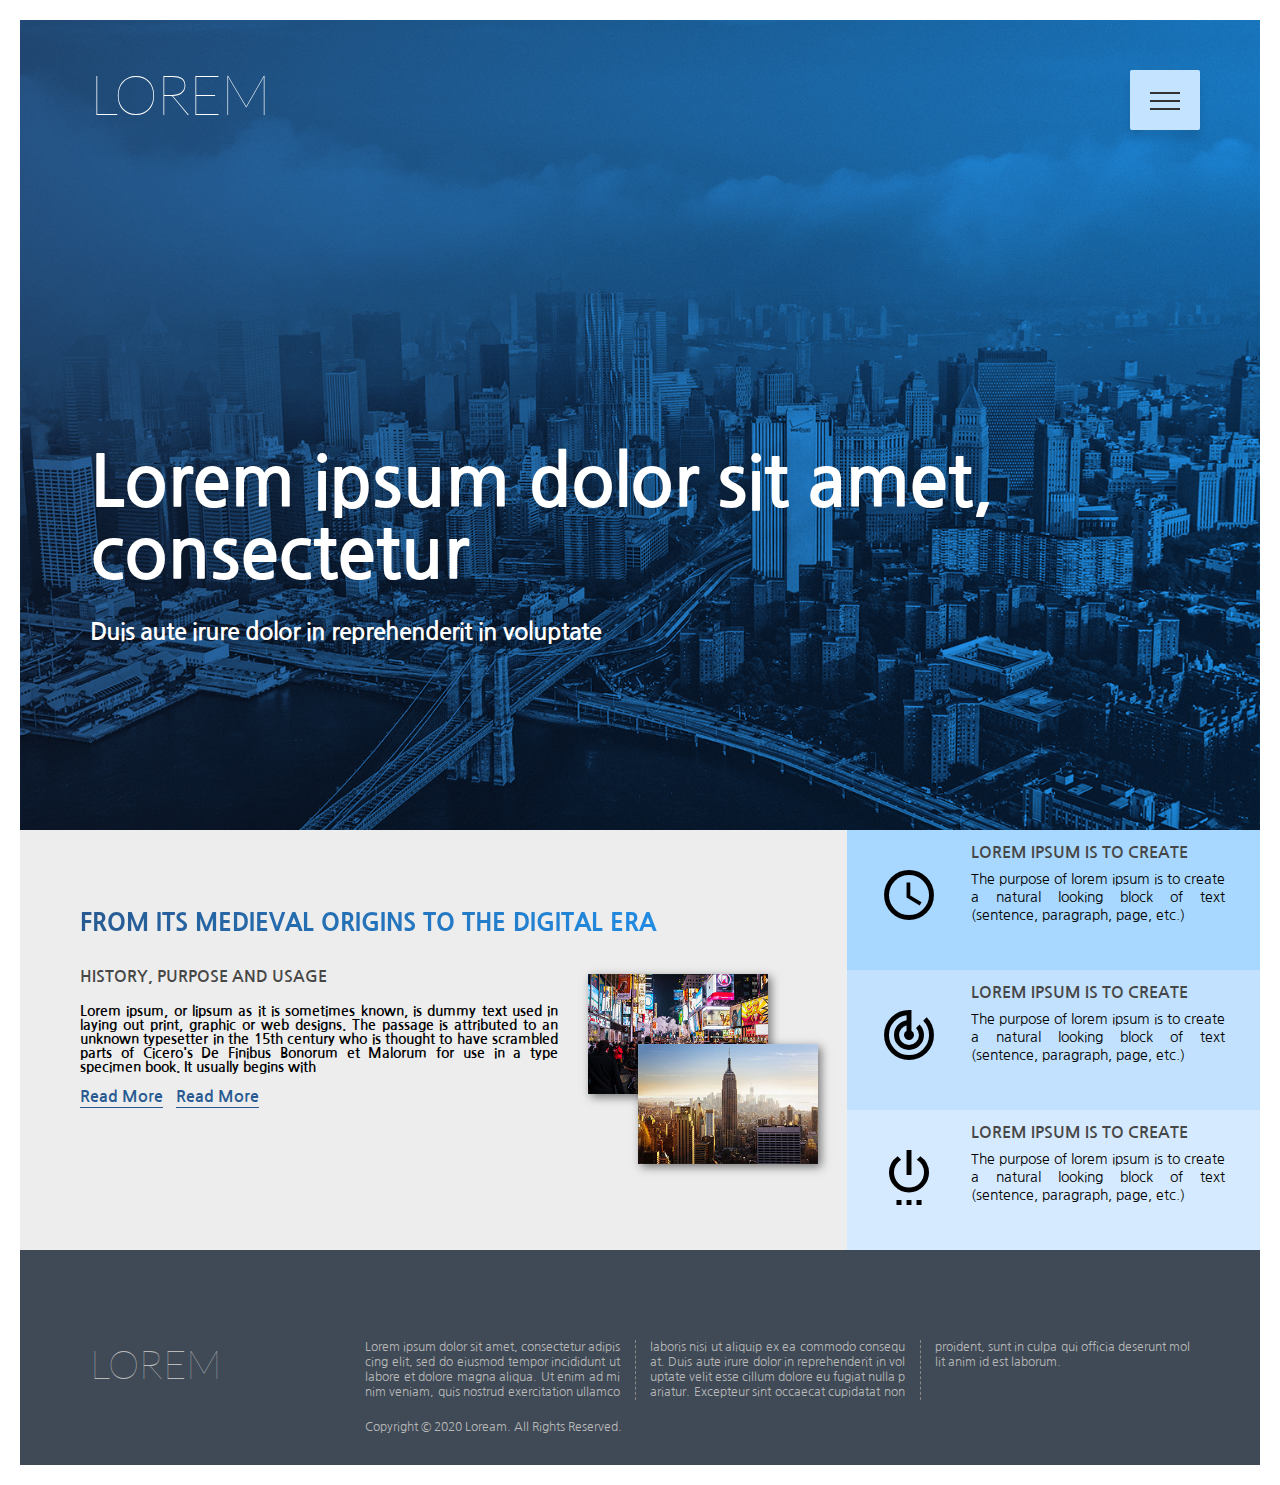
<file: sass/02_lorem_pj/index.html>
<!DOCTYPE html>
<html lang="ko">
    <head>
        <meta charset="UTF-8">
        <meta name="viewport" content="width=device-width, initial-scale=1.0">
        <meta http-equiv="X-UA-Compatible" content="ie=edge" />
        <title>Lorem</title>

        <link rel="stylesheet" href="css/index.css">
    </head>
    <body>

        <nav class="nav">
            <input type="checkbox" name="nav-toggle" id="nav-toggle" class="nav-checkbox">
            <label for="nav-toggle" class="nav-button">
                <span class="nav-icon"></span>
            </label>

            <div class="nav-bg">&nbsp;</div>

            <div class="nav-body">
                <ul class="nav-list">
                    <li class="nav-item">
                        <a href="#!" class="nav-link">
                            <span>01</span> Nav Menu Item
                        </a>
                    </li>
                    <li class="nav-item">
                        <a href="#!" class="nav-link">
                            <span>02</span> Nav Menu Item
                        </a>
                    </li>
                    <li class="nav-item">
                        <a href="#!" class="nav-link">
                            <span>03</span> Nav Menu Item
                        </a>
                    </li>
                </ul>
            </div>
        </nav>

        <header>
            <div id="logo-text">Lorem</div>
            <div id="header-text">
                <div id="header-text-main">
                    Lorem ipsum dolor sit amet,<br>consectetur
                </div>
                <p id="header-text-sub">
                    Duis aute irure dolor in reprehenderit in voluptate
                </p>
            </div>
        </header>

        <main>
            
            <section id="section-about">
                <h2>From its medieval origins to the digital era</h2>
                <div id="section-about-words">
                    <h3>HISTORY, PURPOSE AND USAGE</h3>
                    <p>
                        Lorem ipsum, or lipsum as it is sometimes known, is dummy text used in laying out print, graphic or web designs. The passage is attributed to an unknown typesetter in the 15th century who is thought to have scrambled parts of Cicero's De Finibus Bonorum et Malorum for use in a type specimen book. It usually begins with
                    </p>
                    <a href="#!" class="btn-text u-margin-right-small">Read More</a>
                    <a href="#!" class="btn-text">Read More</a>
                </div>
                <div id="section-about-photo">
                    <div class="photo"><img src="images/photo-1.jpg" alt=""></div>
                    <div class="photo"><img src="images/photo-2.jpg" alt=""></div>
                </div>
            </section>

            <section id="section-etc">
                <div id="etc-1" class="etc">
                    <div class="etc-icon">
                        <i class="material-icons">schedule</i>
                    </div>
                    <div class="etc-text">
                        <h3>lorem ipsum is to create</h3>
                        <p>
                            The purpose of lorem ipsum is to create a natural looking block of text (sentence, paragraph, page, etc.)
                        </p>
                    </div>
                </div>
                <div id="etc-2" class="etc">
                    <div class="etc-icon">
                        <i class="material-icons">track_changes</i>
                    </div>
                    <div class="etc-text">
                        <h3>lorem ipsum is to create</h3>
                        <p>
                            The purpose of lorem ipsum is to create a natural looking block of text (sentence, paragraph, page, etc.)
                        </p>
                    </div>
                </div>
                <div id="etc-3" class="etc">
                    <div class="etc-icon">
                        <i class="material-icons">settings_power</i>
                    </div>
                    <div class="etc-text">
                        <h3>lorem ipsum is to create</h3>
                        <p>
                            The purpose of lorem ipsum is to create a natural looking block of text (sentence, paragraph, page, etc.)
                        </p>
                    </div>
                </div>
            </section>

        </main>

        <footer>
            <div id="logo-text-footer">Lorem</div>
            <div id="copyright">
                <p>
                    Lorem ipsum dolor sit amet, consectetur adipiscing elit, sed do eiusmod tempor incididunt ut labore et dolore magna aliqua. Ut enim ad minim veniam, quis nostrud exercitation ullamco laboris nisi ut aliquip ex ea commodo consequat. Duis aute irure dolor in reprehenderit in voluptate velit esse cillum dolore eu fugiat nulla pariatur. Excepteur sint occaecat cupidatat non proident, sunt in culpa qui officia deserunt mollit anim id est laborum.
                </p>
                <p>Copyright &copy; 2020 Loream. All Rights Reserved.</p>
            </div>
        </footer>

    </body>
</html>
</file>
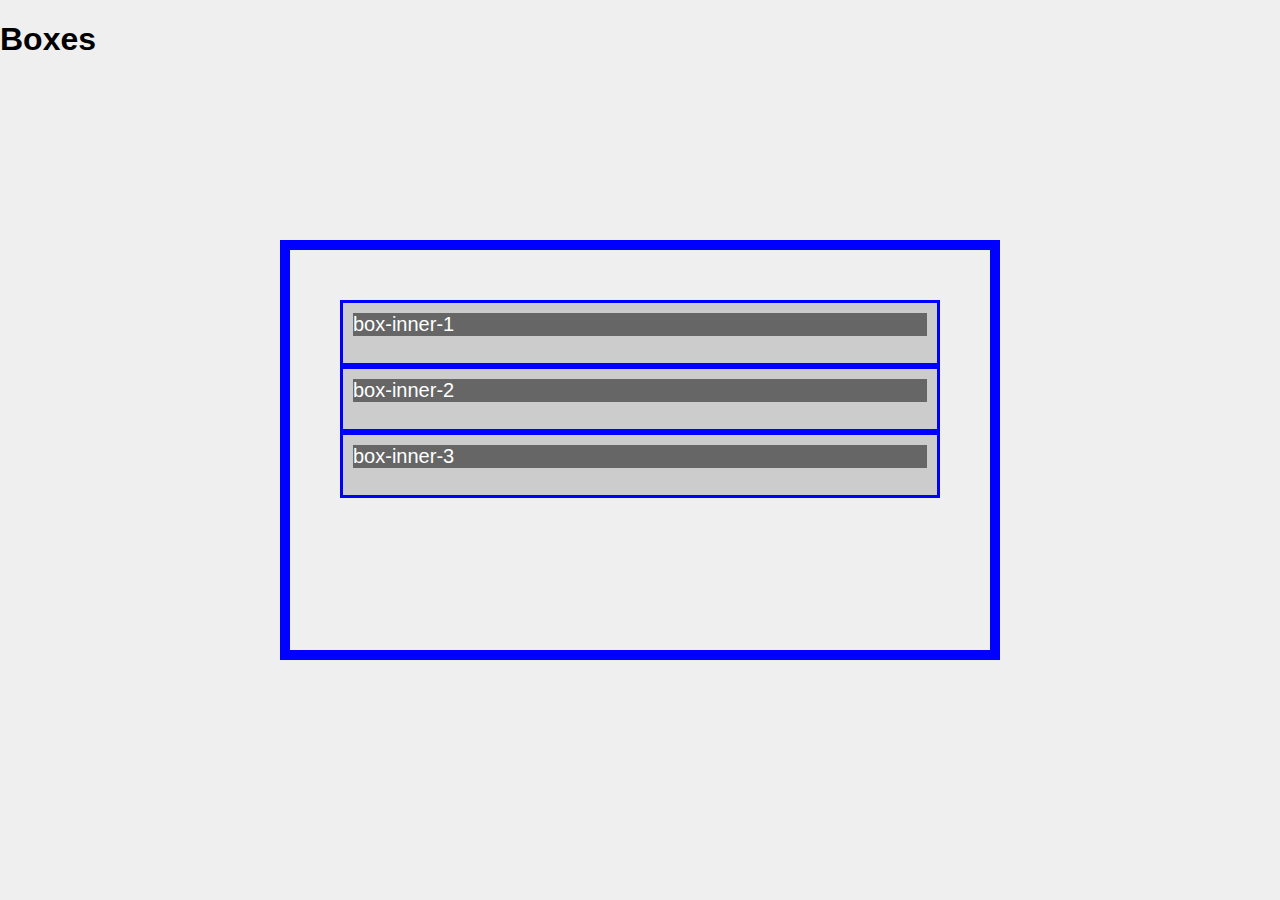
<file: sass/01_sass_basics_pj/boxes.html>
<!DOCTYPE html>
<html lang="ko">
    <head>
        <meta charset="UTF-8" />
        <meta name="viewport" content="width=device-width, initial-scale=1.0" />
        <meta http-equiv="X-UA-Compatible" content="ie=edge" />
        <title>Boxes</title>

        <link rel="stylesheet" href="css/boxes.css">
    </head>
    <body>

        <h1>Boxes</h1>

        <div class="box">

            <div class="box-inner">
                <div class="box-inner-title">box-inner-1</div>
            </div>

            <div class="box-inner">
                <div class="box-inner-title">box-inner-2</div>
            </div>

            <div class="box-inner">
                <div class="box-inner-title">box-inner-3</div>
            </div>

        </div>

    </body>
</html>
</file>
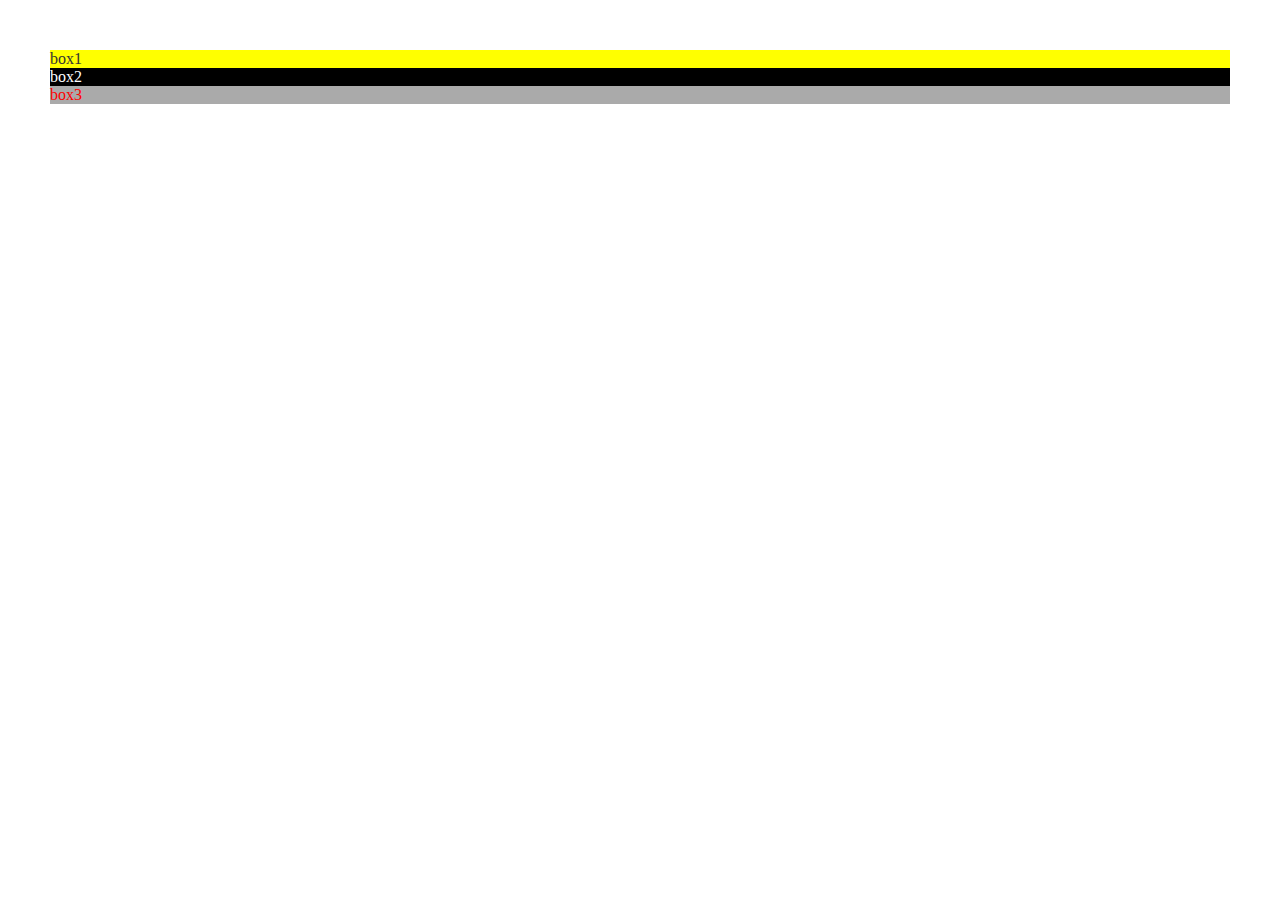
<file: sass/01_sass_basics_pj/if.html>
<!DOCTYPE html>
<html lang="ko">
    <head>
        <meta charset="UTF-8" />
        <meta name="viewport" content="width=device-width, initial-scale=1.0" />
        <meta http-equiv="X-UA-Compatible" content="ie=edge" />
        <title>Document</title>

        <link rel="stylesheet" href="css/if.css">
    </head>
    <body>

        <div id="box1">box1</div>
        <div id="box2">box2</div>
        <div id="box3">box3</div>

    </body>
</html>
</file>
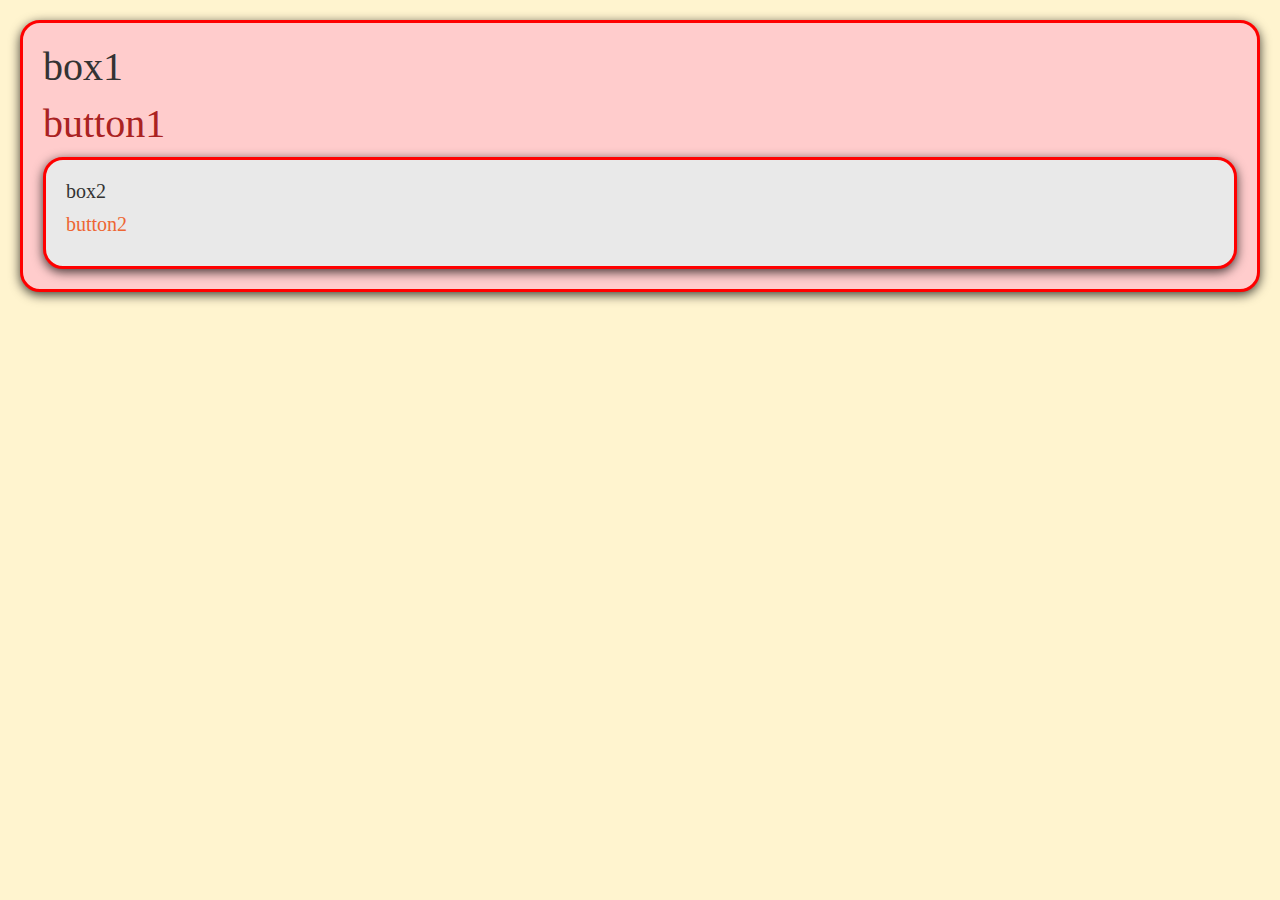
<file: sass/01_sass_basics_pj/sass-basics.html>
<!DOCTYPE html>
<html lang="ko">
    <head>
        <meta charset="UTF-8" />
        <meta name="viewport" content="width=device-width, initial-scale=1.0" />
        <meta http-equiv="X-UA-Compatible" content="ie=edge" />
        <title>Document</title>

        <link rel="stylesheet" href="css/sass-basics.css" />
    </head>
    <body>
        <div id="box1">
            box1<br>
            <a href="#!">button1</a>
            <div id="box2">
                box2<br />
                <a href="#!">button2</a>
            </div>
        </div>
    </body>
</html>
</file>
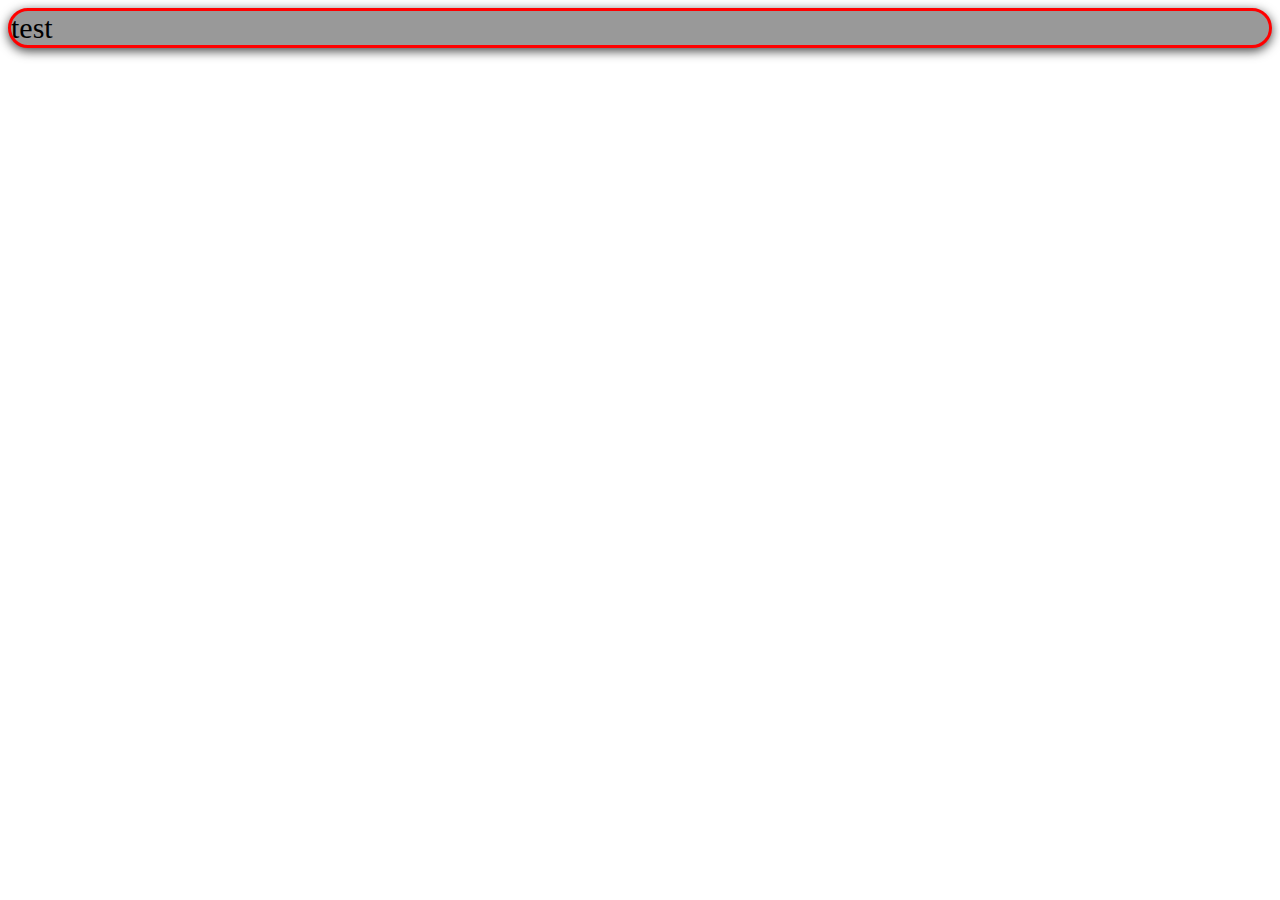
<file: sass/01_sass_basics_pj/test.html>
<!DOCTYPE html>
<html lang="ko">
<head>
    <meta charset="UTF-8">
    <meta name="viewport" content="width=device-width, initial-scale=1.0">
    <meta http-equiv="X-UA-Compatible" content="ie=edge">
    <title>Document</title>

    <link rel="stylesheet" href="css/test.css">
</head>
<body>
    <div id="test">test</div>
</body>
</html>
</file>
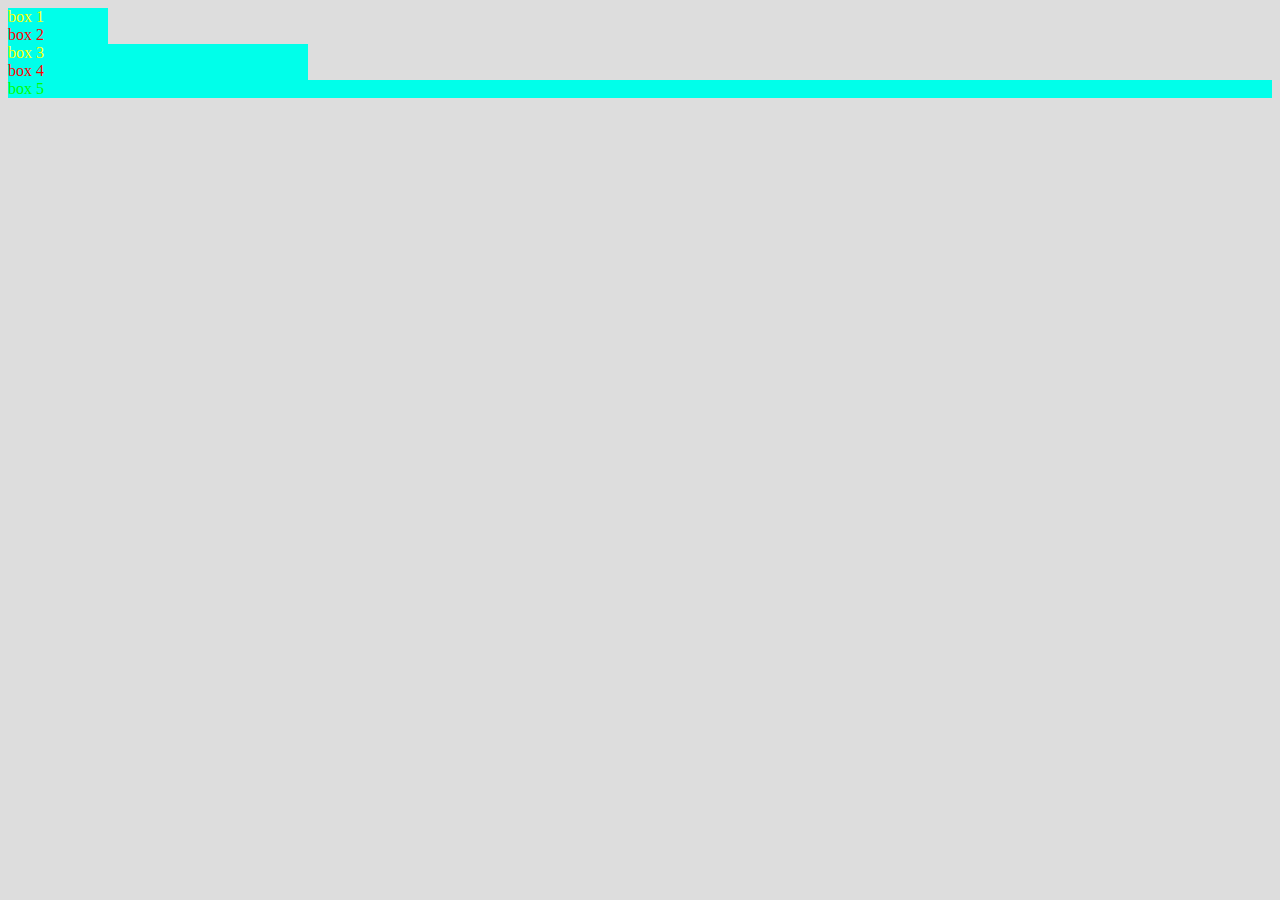
<file: sass/01_sass_basics_pj/vars.html>
<!DOCTYPE html>
<html lang="ko">
<head>
    <meta charset="UTF-8">
    <meta name="viewport" content="width=device-width, initial-scale=1.0">
    <meta http-equiv="X-UA-Compatible" content="ie=edge">
    <title>Document</title>

    <link rel="stylesheet" href="css/vars.css">
</head>
<body>
    <div id="box1">box 1</div>
    <div id="box2">box 2</div>
    <div id="box3">box 3</div>
    <div id="box4">box 4</div>
    <div id="box5">box 5</div>
</body>
</html>
</file>
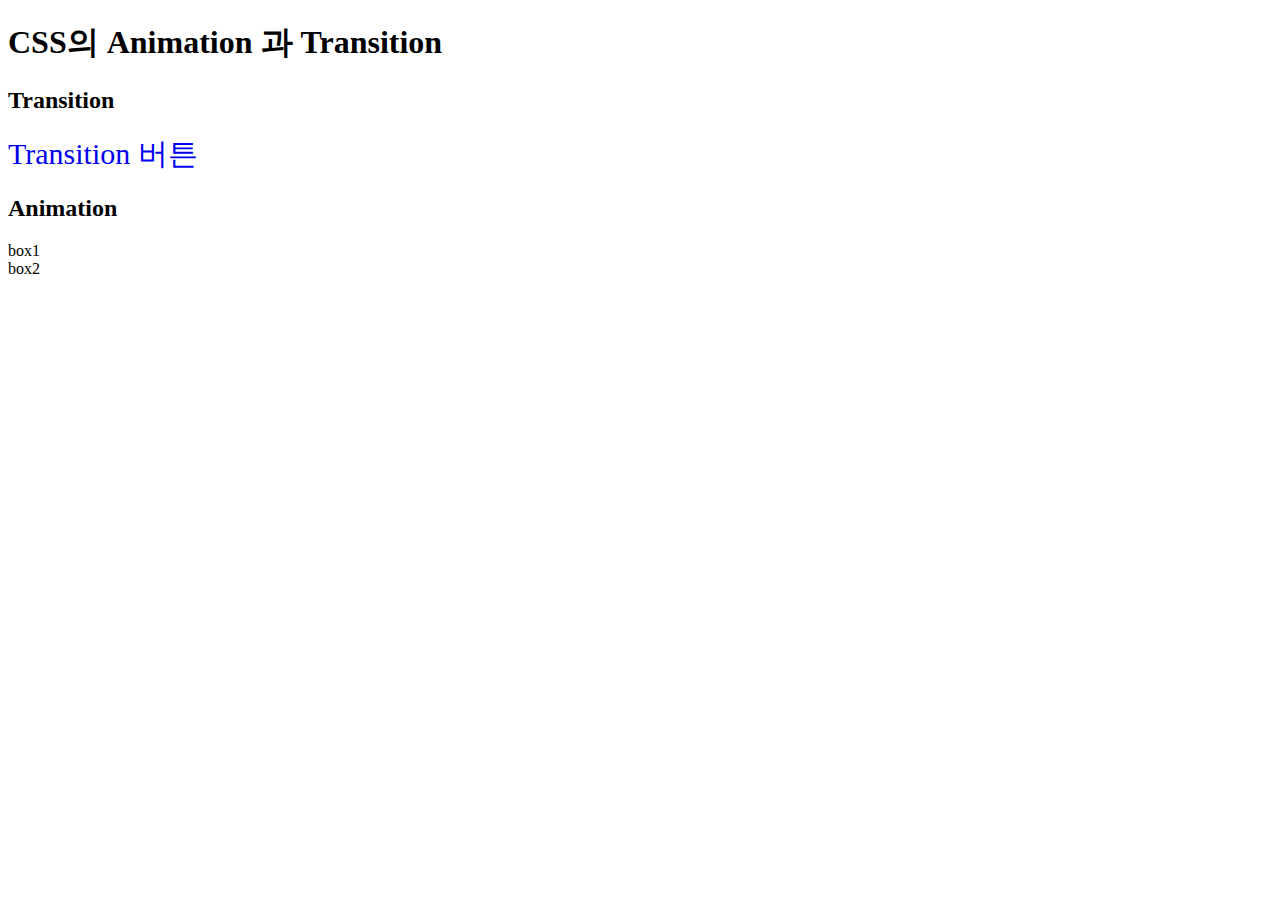
<file: sass/02_lorem_pj/_playground/ani_trans.html>
<!DOCTYPE html>
<html lang="ko">
    <head>
        <meta charset="UTF-8">
        <meta name="viewport" content="width=device-width, initial-scale=1.0">
        <meta http-equiv="X-UA-Compatible" content="ie=edge" />
        <title></title>

        <link rel="stylesheet" href="css/ani_trans.css">
    </head>
    <body>
        <h1>CSS의 Animation 과 Transition</h1>
        <h2>Transition</h2>
        <a href="#!" class="btn">Transition 버튼</a>

        <h2>Animation</h2>
        <div id="box1" class="box">box1</div>
        <div id="box2" class="box">box2</div>
    </body>
</html>
</file>
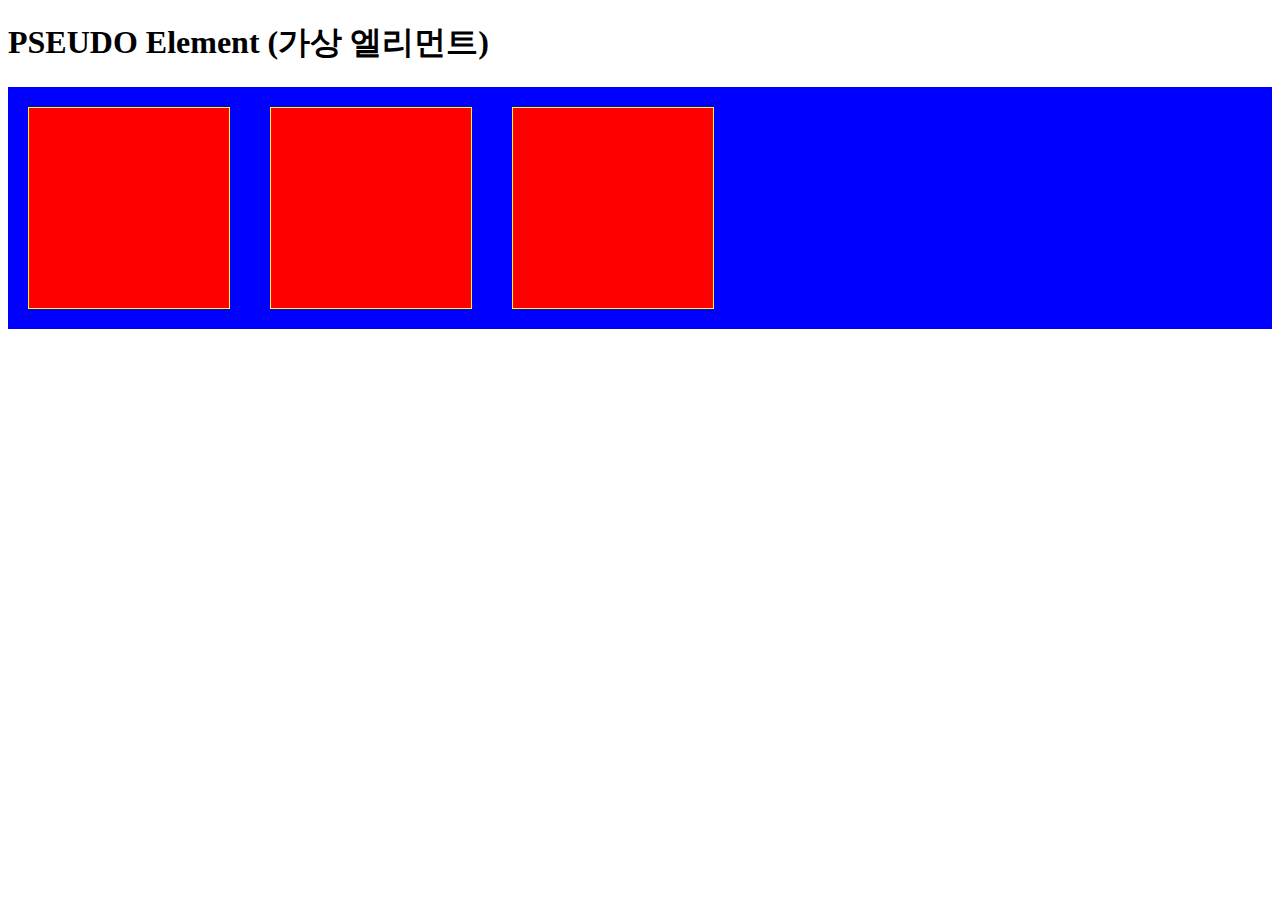
<file: sass/02_lorem_pj/_playground/pseudo.html>
<!DOCTYPE html>
<html lang="ko">
    <head>
        <meta charset="UTF-8">
        <meta name="viewport" content="width=device-width, initial-scale=1.0">
        <meta http-equiv="X-UA-Compatible" content="ie=edge" />
        <link rel="stylesheet" href="css/pseudo.css">
        <title></title>
    </head>
    <body>

        <h1>PSEUDO Element (가상 엘리먼트)</h1>
        <!-- <div id="box">
            box
        </div> -->

        <div class="box-parent">
            <div class="box-child"></div>
            <div class="box-child"></div>
            <div class="box-child"></div>
        </div>

    </body>
</html>
</file>
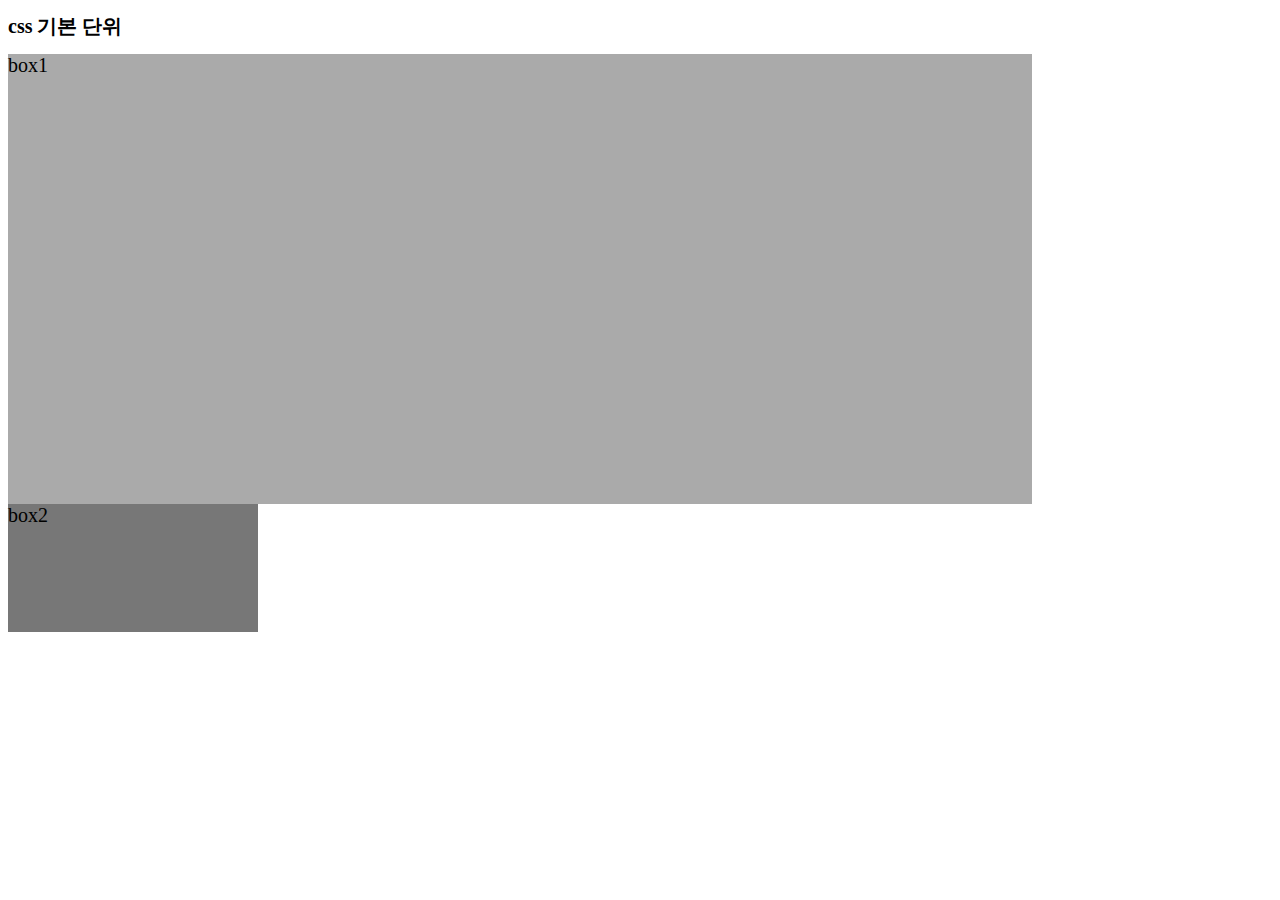
<file: sass/02_lorem_pj/_playground/unit.html>
<!DOCTYPE html>
<html lang="ko">
    <head>
        <meta charset="UTF-8">
        <meta name="viewport" content="width=device-width, initial-scale=1.0">
        <meta http-equiv="X-UA-Compatible" content="ie=edge" />
        <title></title>

        <link rel="stylesheet" href="css/unit.css">
    </head>
    <body>

        <h1>css 기본 단위</h1>
        <div id="box1">box1</div>
        <div id="box2">box2</div>

    </body>
</html>
</file>
<file: sass/02_lorem_pj/css/index.css>
@import url("https://fonts.googleapis.com/css2?family=Lato:wght@100;300&family=Nanum+Gothic:wght@400;700;800&display=swap");
@import url("https://fonts.googleapis.com/icon?family=Material+Icons");
* {
  margin: 0;
  padding: 0;
  -webkit-box-sizing: border-box;
          box-sizing: border-box;
}

html {
  font-size: 62.5%;
}

body {
  padding: 2rem;
  font-family: 'Nanum Gothic', sans-serif;
}

@-webkit-keyframes moveInLeft {
  0% {
    opacity: .1;
    -webkit-transform: translateX(-8rem);
            transform: translateX(-8rem);
  }
  80% {
    -webkit-transform: translateX(1rem);
            transform: translateX(1rem);
  }
  100% {
    opacity: 1;
    -webkit-transform: translateX(0);
            transform: translateX(0);
  }
}

@keyframes moveInLeft {
  0% {
    opacity: .1;
    -webkit-transform: translateX(-8rem);
            transform: translateX(-8rem);
  }
  80% {
    -webkit-transform: translateX(1rem);
            transform: translateX(1rem);
  }
  100% {
    opacity: 1;
    -webkit-transform: translateX(0);
            transform: translateX(0);
  }
}

@-webkit-keyframes moveInRight {
  0% {
    opacity: .1;
    -webkit-transform: translateX(10rem);
            transform: translateX(10rem);
  }
  80% {
    -webkit-transform: translateX(-1rem);
            transform: translateX(-1rem);
  }
  100% {
    opacity: 1;
    -webkit-transform: translateX(0);
            transform: translateX(0);
  }
}

@keyframes moveInRight {
  0% {
    opacity: .1;
    -webkit-transform: translateX(10rem);
            transform: translateX(10rem);
  }
  80% {
    -webkit-transform: translateX(-1rem);
            transform: translateX(-1rem);
  }
  100% {
    opacity: 1;
    -webkit-transform: translateX(0);
            transform: translateX(0);
  }
}

h2 {
  padding: 1rem 0;
  font-size: 2.4rem;
  font-weight: 800;
  text-transform: uppercase;
  background: -webkit-gradient(linear, left top, right top, from(#285a91), to(#1f9cfd));
  background: linear-gradient(left, #285a91 0%, #1f9cfd 100%);
  -webkit-background-clip: text;
  -webkit-text-fill-color: transparent;
  -webkit-transition: .5s;
  transition: .5s;
}

h2:hover {
  padding-left: 1.5rem;
}

h3 {
  padding: .5rem 0;
  font-size: 1.6rem;
  font-weight: 700;
  color: #474747;
  text-transform: uppercase;
}

.u-margin-right-small {
  margin-right: 1rem;
}

.u-margin-right-medium {
  margin-right: 2rem;
}

.u-margin-right-big {
  margin-right: 3rem;
}

.btn-text {
  display: inline-block;
  padding-bottom: .3rem;
  border-bottom: 0.1rem solid #285a91;
  font-size: 1.6rem;
  font-weight: 700;
  text-decoration: none;
  color: #285a91;
  -webkit-transition: .5s;
  transition: .5s;
}

.btn-text:hover {
  background-color: #1f9cfd;
  color: #fff;
  border-bottom: none;
}

.nav-checkbox {
  display: none;
}

.nav-button {
  background-color: #c4e3ff;
  width: 7rem;
  height: 6rem;
  position: fixed;
  top: 7rem;
  right: 8rem;
  z-index: 2000;
  cursor: pointer;
  border-radius: 2px;
  -webkit-box-shadow: 0 1rem 1rem rgba(0, 0, 0, 0.1);
          box-shadow: 0 1rem 1rem rgba(0, 0, 0, 0.1);
  text-align: center;
}

@media screen and (max-width: 700px) {
  .nav-button {
    top: 4rem;
    right: 4rem;
  }
}

.nav-bg {
  background-image: radial-gradient(#285a91, #1f9cfd);
  width: 7rem;
  height: 6rem;
  border-radius: 2px;
  position: fixed;
  top: 7rem;
  right: 8rem;
  z-index: 1000;
  -webkit-transition: .8s;
  transition: .8s;
}

@media screen and (max-width: 700px) {
  .nav-bg {
    top: 4rem;
    right: 4rem;
  }
}

.nav-checkbox:checked ~ .nav-bg {
  -webkit-transform: scale(80);
          transform: scale(80);
}

.nav-icon {
  margin-top: 3rem;
  display: inline-block;
  position: relative;
}

.nav-icon::before {
  top: -.8rem;
}

.nav-icon::after {
  top: .8rem;
}

.nav-icon::before, .nav-icon::after {
  content: '';
  position: absolute;
  left: 0;
  -webkit-transition: .2s;
  transition: .2s;
}

.nav-icon, .nav-icon::before, .nav-icon::after {
  width: 3rem;
  height: 2px;
  background-color: #333;
  display: inline-block;
}

.nav-button:hover .nav-icon::before {
  top: -1rem;
}

.nav-button:hover .nav-icon::after {
  top: 1rem;
}

.nav-checkbox:checked + .nav-button .nav-icon {
  background-color: transparent;
}

.nav-checkbox:checked + .nav-button .nav-icon::before {
  top: 0;
  -webkit-transform: rotate(45deg);
          transform: rotate(45deg);
}

.nav-checkbox:checked + .nav-button .nav-icon::after {
  top: 0;
  -webkit-transform: rotate(-45deg);
          transform: rotate(-45deg);
}

.nav-body {
  position: fixed;
  top: 0;
  left: -120%;
  width: 100vw;
  height: 100vh;
  z-index: 1500;
  opacity: 0;
  -webkit-transition: .8s;
  transition: .8s;
}

.nav-list {
  position: absolute;
  left: 50%;
  top: 50%;
  -webkit-transform: translate(-50%, -50%);
          transform: translate(-50%, -50%);
  list-style: none;
  width: 100%;
  text-align: center;
}

.nav-link {
  display: inline-block;
  font-size: 3rem;
  font-weight: 300;
  color: #fff;
  text-decoration: none;
  text-transform: uppercase;
  padding: 1rem 2rem;
  background-image: linear-gradient(120deg, transparent 0%, transparent 50%, #fff 50%);
  background-size: 220%;
  -webkit-transition: .4s;
  transition: .4s;
}

.nav-link:hover {
  color: #285a91;
  background-position: 100%;
  -webkit-transform: translateX(1rem);
          transform: translateX(1rem);
}

.nav-link span {
  display: inline-block;
  margin-right: 1.5rem;
}

.nav-checkbox:checked ~ .nav-body {
  left: 0;
  opacity: 1;
}

header {
  width: 100%;
  height: 90vh;
  background: -webkit-gradient(linear, left top, right top, from(#285a91), to(#1f9cfd)), url("../images/header-image.jpg");
  background: linear-gradient(to right, #285a91 0%, #1f9cfd 100%), url("../images/header-image.jpg");
  background-size: cover;
  background-blend-mode: multiply;
  position: relative;
}

header #logo-text {
  position: absolute;
  left: 7rem;
  top: 4rem;
  font-family: 'Lato', sans-serif;
  font-weight: 100;
  font-size: 5.6rem;
  color: #fff;
  text-transform: uppercase;
  letter-spacing: -.1rem;
  -webkit-animation-name: moveInLeft;
          animation-name: moveInLeft;
  -webkit-animation-duration: 1s;
          animation-duration: 1s;
  -webkit-animation-iteration-count: 5;
          animation-iteration-count: 5;
  -webkit-animation-delay: 2s;
          animation-delay: 2s;
  -webkit-animation-fill-mode: backwards;
          animation-fill-mode: backwards;
}

@media screen and (max-width: 700px) {
  header #logo-text {
    left: 3rem;
    font-size: 2rem;
  }
}

header #header-text {
  position: absolute;
  left: 7rem;
  bottom: 23%;
  color: #fff;
  letter-spacing: -.1rem;
  font-weight: 700;
}

@media screen and (max-width: 700px) {
  header #header-text {
    left: 3rem;
  }
}

header #header-text-main {
  font-size: 7.2rem;
  line-height: 7.2rem;
  -webkit-animation-name: moveInRight;
          animation-name: moveInRight;
  -webkit-animation-duration: 1s;
          animation-duration: 1s;
  -webkit-animation-delay: 1s;
          animation-delay: 1s;
  -webkit-animation-fill-mode: backwards;
          animation-fill-mode: backwards;
}

@media screen and (max-width: 700px) {
  header #header-text-main {
    font-size: 3rem;
    line-height: 1;
    padding-right: 3rem;
  }
  header #header-text-main > br {
    display: none;
  }
}

header #header-text-sub {
  margin-top: 3rem;
  font-size: 2.4rem;
  -webkit-animation-name: moveInLeft;
          animation-name: moveInLeft;
  -webkit-animation-duration: 1s;
          animation-duration: 1s;
  -webkit-animation-delay: 1.5s;
          animation-delay: 1.5s;
  -webkit-animation-fill-mode: backwards;
          animation-fill-mode: backwards;
}

@media screen and (max-width: 700px) {
  header #header-text-sub {
    padding-right: 3rem;
    font-size: 1.2rem;
  }
}

main::after {
  content: '';
  display: block;
  clear: both;
}

main #section-about {
  background-color: #ededed;
  padding: 7rem 0 6.5rem 6rem;
  width: 66.66%;
  min-height: 42rem;
  float: left;
}

main #section-about::after {
  content: '';
  display: block;
  clear: both;
}

@media screen and (min-width: 900px) and (max-width: 1200px) {
  main #section-about {
    width: 100%;
  }
}

@media screen and (min-width: 701px) and (max-width: 899px) {
  main #section-about {
    width: 100%;
    padding-right: 6rem;
  }
}

@media screen and (max-width: 700px) {
  main #section-about {
    width: 100%;
    height: 54rem;
    padding-right: 6rem;
  }
}

main #section-about-words {
  width: 65%;
  padding: 2rem 2rem 0 0;
  float: left;
}

@media screen and (min-width: 701px) and (max-width: 899px) {
  main #section-about-words {
    width: 100%;
  }
}

@media screen and (max-width: 700px) {
  main #section-about-words {
    width: 100%;
  }
}

main #section-about-words p {
  padding: 1.5rem 0;
  font-size: 1.4rem;
  font-weight: 700;
  text-align: justify;
}

main #section-about-photo {
  width: 35%;
  float: left;
  position: relative;
}

@media screen and (min-width: 701px) and (max-width: 899px) {
  main #section-about-photo {
    width: 100%;
    padding-top: 5rem;
    text-align: center;
  }
}

@media screen and (max-width: 700px) {
  main #section-about-photo {
    width: 100%;
    padding-top: 3rem;
    text-align: center;
  }
}

main #section-about-photo .photo {
  position: absolute;
  width: 18rem;
  height: 12rem;
  -webkit-transition: .5s;
  transition: .5s;
}

@media screen and (min-width: 701px) and (max-width: 899px) {
  main #section-about-photo .photo {
    position: static;
    display: inline-block;
  }
}

@media screen and (max-width: 700px) {
  main #section-about-photo .photo {
    position: static;
    display: inline-block;
    width: 40%;
    height: auto;
  }
}

main #section-about-photo .photo:hover {
  -webkit-transform: scale(1.1);
          transform: scale(1.1);
  padding: 1rem;
  border: 3px solid #285a91;
  z-index: 10;
}

main #section-about-photo .photo:nth-child(1) {
  left: 1rem;
  top: 3rem;
}

@media screen and (min-width: 701px) and (max-width: 899px) {
  main #section-about-photo .photo:nth-child(1) {
    margin-right: 2rem;
  }
}

@media screen and (max-width: 700px) {
  main #section-about-photo .photo:nth-child(1) {
    margin-right: 1rem;
  }
}

main #section-about-photo .photo:nth-child(2) {
  left: 6rem;
  top: 10rem;
}

main #section-about-photo .photo img {
  width: 100%;
  height: 100%;
  -webkit-box-shadow: 3px 3px 9px 0 rgba(0, 0, 0, 0.5);
          box-shadow: 3px 3px 9px 0 rgba(0, 0, 0, 0.5);
}

main #section-etc {
  width: 33.33%;
  float: left;
}

@media screen and (min-width: 900px) and (max-width: 1200px) {
  main #section-etc {
    width: 100%;
  }
}

@media screen and (min-width: 701px) and (max-width: 899px) {
  main #section-etc {
    width: 100%;
  }
}

@media screen and (max-width: 700px) {
  main #section-etc {
    width: 100%;
  }
}

main #section-etc [id^=etc-] {
  min-height: 14rem;
}

@media screen and (min-width: 900px) and (max-width: 1200px) {
  main #section-etc .etc {
    width: 33.33%;
    float: left;
    padding-bottom: 1rem;
  }
  main #section-etc .etc::after {
    content: '';
    display: block;
    clear: both;
  }
}

@media screen and (min-width: 701px) and (max-width: 899px) {
  main #section-etc .etc {
    width: 33.33%;
    float: left;
    padding-bottom: 1rem;
  }
  main #section-etc .etc::after {
    content: '';
    display: block;
    clear: both;
  }
}

main #section-etc .etc:nth-child(1) {
  background-color: #a8d8ff;
}

main #section-etc .etc:nth-child(2) {
  background-color: #c1e1ff;
}

main #section-etc .etc:nth-child(3) {
  background-color: #d6eaff;
}

main #section-etc .etc .etc-icon {
  padding-top: 3.5rem;
  width: 30%;
  text-align: center;
  float: left;
}

main #section-etc .etc .etc-icon i {
  font-size: 6rem;
}

main #section-etc .etc .etc-text {
  padding-top: 1rem;
  width: 70%;
  float: left;
}

main #section-etc .etc .etc-text p {
  margin: .5rem 0;
  padding-right: 3.5rem;
  text-align: justify;
  font-size: 1.4rem;
}

footer {
  color: #b9b9b9;
  background-color: #3f4a56;
  padding: 9rem 7rem 3rem 7rem;
}

footer::after {
  content: '';
  display: block;
  clear: both;
}

footer #logo-text-footer {
  width: 25%;
  font-size: 4rem;
  font-family: 'Lato', sans-serif;
  font-weight: 100;
  text-transform: uppercase;
  float: left;
}

footer #copyright {
  width: 75%;
  font-size: 1.2rem;
  float: left;
}

footer #copyright p:nth-child(1) {
  margin-bottom: 2rem;
  word-break: break-all;
  text-align: justify;
  -webkit-column-count: 3;
          column-count: 3;
  -webkit-column-gap: 3rem;
          column-gap: 3rem;
  -webkit-column-rule-style: dashed;
          column-rule-style: dashed;
  -webkit-column-rule-width: 1px;
          column-rule-width: 1px;
  -webkit-column-rule-color: #888;
          column-rule-color: #888;
  -webkit-column-width: 1rem;
          column-width: 1rem;
}
</file>
<file: sass/01_sass_basics_pj/css/boxes.css>
.box {
  position: absolute;
  left: 50%;
  top: 50%;
  -webkit-transform: translate(-50%, -50%);
          transform: translate(-50%, -50%);
}

body {
  margin: 0;
  background-color: #efefef;
  font-family: sans-serif;
}

.box {
  width: 300px;
  height: 300px;
  padding: 20px;
}

.box, .box-inner {
  border: 3px solid #00f;
}

@media screen and (max-width: 600px) {
  .box {
    width: 100%;
    border: none;
  }
}

@media screen and (min-width: 601px) and (max-width: 899px) {
  .box {
    border: 2px solid #00f;
  }
}

@media screen and (min-width: 1201px) {
  .box {
    width: 600px;
    padding: 50px;
    border: 10px solid #00f;
  }
}

.box-inner {
  width: initial;
  height: 40px;
  padding: 10px;
  background-color: #ccc;
}

.box-inner-title {
  font-size: 20px;
  color: #fff;
  background-color: rgba(0, 0, 0, 0.5);
}

@media screen and (max-width: 600px) {
  .box-inner-title {
    font-size: 40px;
  }
}

@media screen and (min-width: 601px) and (max-width: 899px) {
  .box-inner-title {
    font-size: 30px;
  }
}
</file>
<file: sass/01_sass_basics_pj/css/if.css>
body {
  margin: 50px;
}

#box1 {
  color: #333;
  background: #ff0;
}

#box2 {
  color: #fff;
  background: #000;
}

#box3 {
  color: #f00;
  background: #aaa;
}
</file>
<file: sass/01_sass_basics_pj/css/sass-basics.css>
#box1, #box1 #box2 {
  border-radius: 20px;
  border: 3px solid #f00;
  -webkit-box-shadow: 0px 3px 11px 0px rgba(0, 0, 0, 0.75);
          box-shadow: 0px 3px 11px 0px rgba(0, 0, 0, 0.75);
}

html {
  font-size: 18px;
}

body {
  margin: 20px;
  background-color: #fff4cf;
}

div {
  color: #333;
  padding: 20px;
}

a {
  display: inline-block;
  margin: 10px 0;
}

#box1 {
  font-size: 40px;
  background-color: #ffcccc;
}

#box1:hover {
  background-color: #ccc;
}

@media screen and (max-width: 500px) {
  #box1:hover {
    background-color: #999;
  }
}

@media screen and (max-width: 500px) {
  #box1 {
    font-size: 20px;
  }
}

@media screen and (min-width: 501px) and (max-width: 900px) {
  #box1 {
    font-size: 24px;
  }
}

#box1 > a {
  color: #a22;
  text-decoration: none;
}

#box1 > a:hover {
  color: #000;
  text-decoration: underline;
}

#box1 #box2 {
  font-size: 20px;
  background-color: #e9e9e9;
}

#box1 #box2 > a {
  color: #ee6633;
  text-decoration: none;
}

#box1 #box2 > a:hover {
  color: #a22;
  text-decoration: underline;
}
</file>
<file: sass/01_sass_basics_pj/css/test.css>
#test {
  border-radius: 20px;
  border: 3px solid #f00;
  -webkit-box-shadow: 0px 3px 11px 0px rgba(0, 0, 0, 0.75);
          box-shadow: 0px 3px 11px 0px rgba(0, 0, 0, 0.75);
}

#test {
  font-size: 30px;
  background-color: #999;
}
</file>
<file: sass/01_sass_basics_pj/css/vars.css>
body {
  background-color: #ddd;
}

#box1 {
  color: #ff0;
  background-color: #00ffea;
  width: 100px;
}

#box2 {
  color: #f00;
  background-color: #00ffea;
  width: 100px;
}

#box3 {
  color: #ff0;
  background-color: #00ffea;
  width: 300px;
}

#box4 {
  color: #f00;
  background-color: #00ffea;
  width: 300px;
}

#box5 {
  color: #0f0;
  background-color: #00ffea;
}
</file>
<file: sass/02_lorem_pj/_playground/css/ani_trans.css>
.btn {
  font-size: 30px;
  text-decoration: none;
  -webkit-transition: font-size 5s;
  transition: font-size 5s;
}

.btn:hover {
  font-size: 50px;
  text-decoration: underline;
  opacity: .5;
}

@-webkit-keyframes anim1 {
  0% {
    opacity: .2;
    -webkit-transform: translate(100px, -30px);
            transform: translate(100px, -30px);
  }
  100% {
    opacity: 1;
    -webkit-transform: translate(0, 0);
            transform: translate(0, 0);
  }
}

@keyframes anim1 {
  0% {
    opacity: .2;
    -webkit-transform: translate(100px, -30px);
            transform: translate(100px, -30px);
  }
  100% {
    opacity: 1;
    -webkit-transform: translate(0, 0);
            transform: translate(0, 0);
  }
}

#box1 {
  -webkit-animation-name: anim1;
          animation-name: anim1;
  -webkit-animation-duration: 5s;
          animation-duration: 5s;
  -webkit-animation-fill-mode: backwards;
          animation-fill-mode: backwards;
  -webkit-animation-iteration-count: 1;
          animation-iteration-count: 1;
  -webkit-animation-delay: 3s;
          animation-delay: 3s;
}
</file>
<file: sass/02_lorem_pj/_playground/css/pseudo.css>
#box {
  background-color: #00f;
  width: 300px;
  height: 300px;
  color: #fff;
}

#box::before {
  content: 'before';
}

#box::after {
  content: 'after';
}

.box-parent {
  padding: 20px;
  background-color: #00f;
}

.box-parent .box-child {
  width: 200px;
  height: 200px;
  background-color: #f00;
  border: 1px solid #ff0;
  float: left;
}

.box-parent .box-child:not(:last-child) {
  margin-right: 40px;
}

.box-parent::after {
  content: '';
  display: block;
  clear: both;
}
</file>
<file: sass/02_lorem_pj/_playground/css/unit.css>
html {
  font-size: 62.5%;
}

#box1 {
  font-size: 20px;
  width: 80vw;
  height: 50vh;
  background-color: #aaa;
}

#box2 {
  font-size: 2rem;
  width: 25rem;
  height: 10vw;
  background-color: #777;
}
</file>
